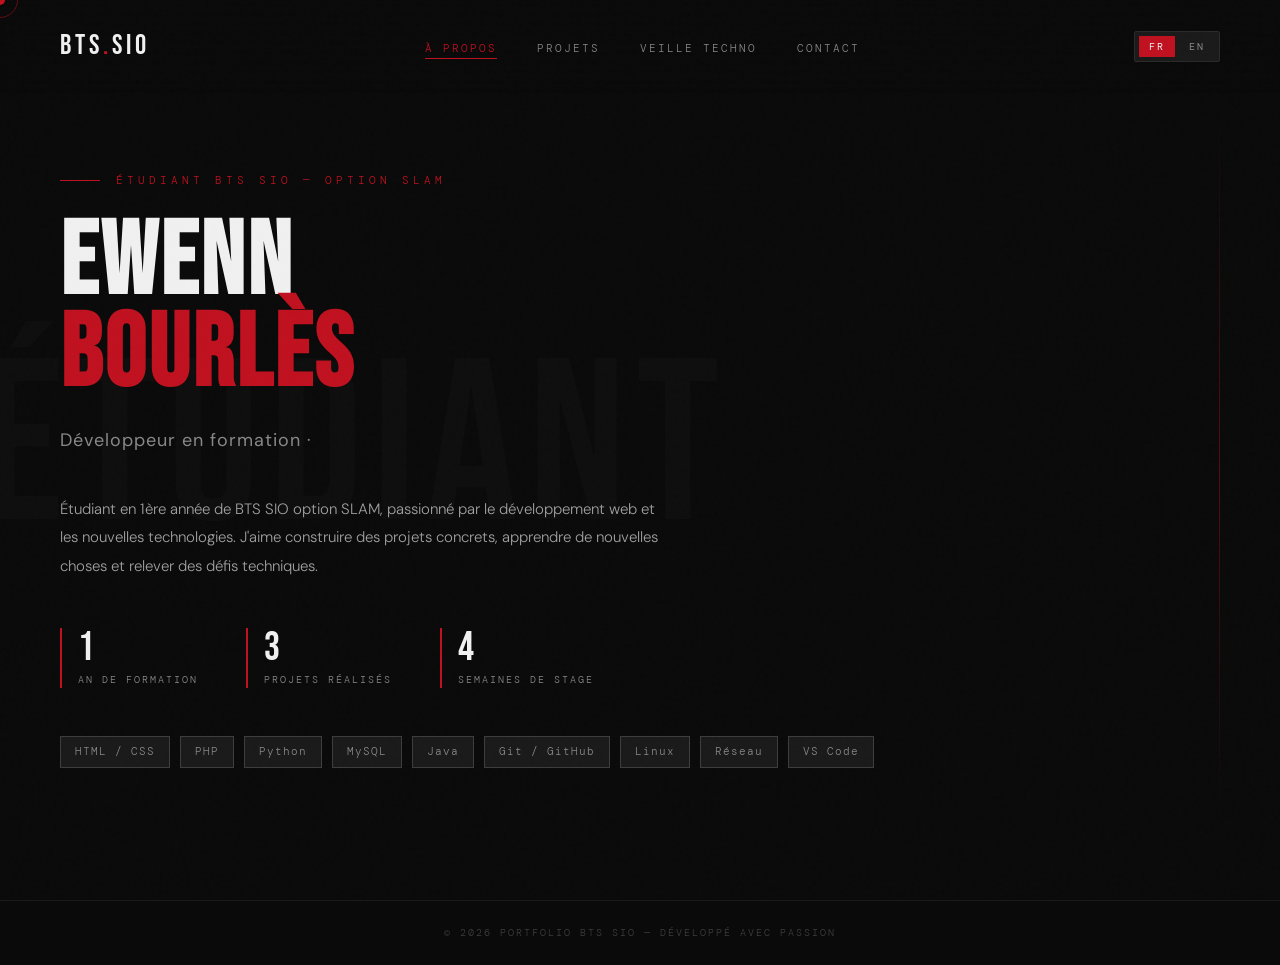
<file: index.html>
<!DOCTYPE html>
<html lang="fr">
<head>
  <meta charset="UTF-8">
  <meta name="viewport" content="width=device-width, initial-scale=1.0">
  <title>Portfolio — À propos</title>
  <link rel="preconnect" href="https://fonts.googleapis.com">
  <link href="https://fonts.googleapis.com/css2?family=Bebas+Neue&family=DM+Sans:wght@300;400;500&family=DM+Mono:wght@400;500&display=swap" rel="stylesheet">
  <link rel="stylesheet" href="css/global.css">
  <link rel="stylesheet" href="css/about.css">
</head>
<body>

<div class="cursor" id="cursor"></div>
<div class="cursor-ring" id="cursorRing"></div>

<nav>
  <a href="index.html" class="nav-logo">BTS<span>.</span>SIO</a>
  <ul class="nav-links">
    <li><a href="index.html"    data-fr="À PROPOS"     data-en="ABOUT">À PROPOS</a></li>
    <li><a href="projects.html" data-fr="PROJETS"      data-en="PROJECTS">PROJETS</a></li>
    <li><a href="veille.html"   data-fr="VEILLE TECHNO" data-en="TECH WATCH">VEILLE TECHNO</a></li>
    <li><a href="contact.html"  data-fr="CONTACT"      data-en="CONTACT">CONTACT</a></li>
  </ul>
  <div class="lang-toggle">
    <button class="lang-btn active" data-lang="fr" onclick="setLang('fr')">FR</button>
    <button class="lang-btn"        data-lang="en" onclick="setLang('en')">EN</button>
  </div>
</nav>

<main class="about-wrapper">
  <div class="hero-bg-text" id="heroBgText">ÉTUDIANT</div>

  <div class="about-content animate-in">
    <div class="about-tag" data-fr="Étudiant BTS SIO — Option SLAM" data-en="BTS SIO Student — SLAM Track">
      Étudiant BTS SIO — Option SLAM
    </div>

    <h1 class="about-name">
      EWENN<br><span class="highlight">BOURLÈS</span>
    </h1>

    <div class="about-title"
         data-fr="Développeur en formation ·"
         data-en="Developer in training ·">
      Développeur en formation ·
    </div>

    <p class="about-bio"
       data-fr="Étudiant en 1ère année de BTS SIO option SLAM, passionné par le développement web et les nouvelles technologies. J'aime construire des projets concrets, apprendre de nouvelles choses et relever des défis techniques."
       data-en="First-year BTS SIO student (SLAM track), passionate about web development and new technologies. I enjoy building real-world projects, learning new things and tackling technical challenges.">
      Étudiant en 1ère année de BTS SIO option SLAM, passionné par le développement web et les nouvelles technologies. J'aime construire des projets concrets, apprendre de nouvelles choses et relever des défis techniques.
    </p>

    <div class="about-stats">
      <div class="stat">
        <div class="stat-number">1</div>
        <div class="stat-label" data-fr="An de formation" data-en="Year of training">An de formation</div>
      </div>
      <div class="stat">
        <div class="stat-number">3</div>
        <div class="stat-label" data-fr="Projets réalisés" data-en="Projects completed">Projets réalisés</div>
      </div>
      <div class="stat">
        <div class="stat-number">4</div>
        <div class="stat-label" data-fr="Semaines de stage" data-en="Weeks of internship">Semaines de stage</div>
      </div>
    </div>

    <div class="skills-list">
      <span class="skill-tag">HTML / CSS</span>
      <span class="skill-tag">PHP</span>
      <span class="skill-tag">Python</span>
      <span class="skill-tag">MySQL</span>
      <span class="skill-tag">Java</span>
      <span class="skill-tag">Git / GitHub</span>
      <span class="skill-tag">Linux</span>
      <span class="skill-tag">Réseau</span>
      <span class="skill-tag">VS Code</span>
    </div>
  </div>

  <div class="accent-line"></div>
</main>

<footer class="footer">
  <span data-fr="© 2026 Portfolio BTS SIO — Développé avec passion"
        data-en="© 2026 BTS SIO Portfolio — Built with passion">
    © 2026 Portfolio BTS SIO — Développé avec passion
  </span>
</footer>

<script src="js/main.js"></script>
</body>
</html>
</file>
<file: css/global.css>
/* ============================================================
   GLOBAL.CSS — Variables, reset, nav, footer, curseur, animations
   ============================================================ */

:root {
  --black: #0a0a0a;
  --dark: #111111;
  --dark2: #1a1a1a;
  --gray: #2a2a2a;
  --gray2: #3d3d3d;
  --gray-text: #888888;
  --light: #d4d4d4;
  --white: #f0f0f0;
  --red: #c0111f;
  --red-dark: #8b0d17;
  --red-light: #e01424;
  --accent: #c0111f;
}

/* ---- Reset ---- */
*, *::before, *::after { box-sizing: border-box; margin: 0; padding: 0; }
html { scroll-behavior: smooth; }
body {
  background: var(--black);
  color: var(--light);
  font-family: 'DM Sans', sans-serif;
  font-weight: 300;
  line-height: 1.6;
  overflow-x: hidden;
  cursor: none;
}

/* ---- Curseur personnalisé ---- */
.cursor {
  width: 10px; height: 10px;
  background: var(--red);
  border-radius: 50%;
  position: fixed;
  pointer-events: none;
  z-index: 9999;
  transform: translate(-50%, -50%);
  transition: transform 0.1s ease;
}
.cursor-ring {
  width: 36px; height: 36px;
  border: 1px solid rgba(192,17,31,0.5);
  border-radius: 50%;
  position: fixed;
  pointer-events: none;
  z-index: 9998;
  transform: translate(-50%, -50%);
  transition: all 0.2s ease;
}
.cursor.hover  { transform: translate(-50%, -50%) scale(2); background: var(--red-light); }
.cursor-ring.hover { transform: translate(-50%, -50%) scale(1.5); border-color: var(--red); }

/* ---- Texture bruit ---- */
body::before {
  content: '';
  position: fixed;
  inset: 0;
  background-image: url("data:image/svg+xml,%3Csvg viewBox='0 0 256 256' xmlns='http://www.w3.org/2000/svg'%3E%3Cfilter id='noise'%3E%3CfeTurbulence type='fractalNoise' baseFrequency='0.9' numOctaves='4' stitchTiles='stitch'/%3E%3C/filter%3E%3Crect width='100%25' height='100%25' filter='url(%23noise)' opacity='0.04'/%3E%3C/svg%3E");
  pointer-events: none;
  z-index: 1000;
  opacity: 0.4;
}

/* ---- Navigation ---- */
nav {
  position: fixed;
  top: 0; left: 0; right: 0;
  z-index: 500;
  display: flex;
  align-items: center;
  justify-content: space-between;
  padding: 24px 60px;
  background: linear-gradient(to bottom, rgba(10,10,10,0.98), transparent);
  backdrop-filter: blur(2px);
}

.nav-logo {
  font-family: 'Bebas Neue', sans-serif;
  font-size: 28px;
  letter-spacing: 4px;
  color: var(--white);
  text-decoration: none;
}
.nav-logo span { color: var(--red); }

.nav-links {
  display: flex;
  gap: 40px;
  list-style: none;
  align-items: center;
}
.nav-links a {
  font-family: 'DM Mono', monospace;
  font-size: 11px;
  letter-spacing: 2px;
  text-transform: uppercase;
  color: var(--gray-text);
  text-decoration: none;
  transition: color 0.3s;
  position: relative;
}
.nav-links a::after {
  content: '';
  position: absolute;
  bottom: -4px; left: 0;
  width: 0; height: 1px;
  background: var(--red);
  transition: width 0.3s;
}
.nav-links a:hover         { color: var(--white); }
.nav-links a:hover::after  { width: 100%; }
.nav-links a.active        { color: var(--red); }
.nav-links a.active::after { width: 100%; }

/* ---- Toggle langue ---- */
.lang-toggle {
  display: flex;
  gap: 4px;
  background: var(--dark2);
  border: 1px solid var(--gray);
  border-radius: 2px;
  padding: 4px;
}
.lang-btn {
  font-family: 'DM Mono', monospace;
  font-size: 10px;
  letter-spacing: 2px;
  color: var(--gray-text);
  background: none;
  border: none;
  cursor: none;
  padding: 4px 10px;
  transition: all 0.2s;
}
.lang-btn.active { background: var(--red); color: var(--white); }

/* ---- Layout de page ---- */
.page-wrapper {
  min-height: 100vh;
  padding: 120px 60px 80px;
}

/* ---- En-tête de section réutilisable ---- */
.section-header  { margin-bottom: 64px; }
.section-tag {
  font-family: 'DM Mono', monospace;
  font-size: 11px;
  letter-spacing: 4px;
  color: var(--red);
  text-transform: uppercase;
  margin-bottom: 16px;
  display: flex;
  align-items: center;
  gap: 12px;
}
.section-tag::before { content: ''; display: block; width: 30px; height: 1px; background: var(--red); }
.section-title {
  font-family: 'Bebas Neue', sans-serif;
  font-size: clamp(48px, 6vw, 80px);
  letter-spacing: 2px;
  color: var(--white);
  line-height: 1;
}

/* ---- Footer ---- */
.footer {
  text-align: center;
  padding: 24px;
  font-family: 'DM Mono', monospace;
  font-size: 10px;
  letter-spacing: 2px;
  color: var(--gray2);
  text-transform: uppercase;
  border-top: 1px solid var(--dark2);
}

/* ---- Scrollbar ---- */
::-webkit-scrollbar       { width: 4px; }
::-webkit-scrollbar-track { background: var(--black); }
::-webkit-scrollbar-thumb { background: var(--red-dark); }

/* ---- Animations ---- */
@keyframes fadeInUp {
  from { opacity: 0; transform: translateY(30px); }
  to   { opacity: 1; transform: translateY(0); }
}
@keyframes fadeIn {
  from { opacity: 0; }
  to   { opacity: 1; }
}

.animate-in { animation: fadeInUp 0.6s ease forwards; }
.animate-in-delay-1 { animation: fadeInUp 0.5s ease 0.1s both; }
.animate-in-delay-2 { animation: fadeInUp 0.5s ease 0.2s both; }
.animate-in-delay-3 { animation: fadeInUp 0.5s ease 0.3s both; }
.animate-in-delay-4 { animation: fadeInUp 0.5s ease 0.4s both; }
.animate-in-delay-5 { animation: fadeInUp 0.5s ease 0.5s both; }

/* ---- Responsive ---- */
@media (max-width: 900px) {
  nav { padding: 20px 24px; }
  .page-wrapper { padding: 100px 24px 60px; }
  .nav-links { gap: 20px; }
}
</file>
<file: css/about.css>
/* ============================================================
   ABOUT.CSS — Page À propos / Hero
   ============================================================ */

.about-wrapper {
  min-height: 100vh;
  padding: 120px 60px 80px;
  display: flex;
  flex-direction: column;
  justify-content: center;
  position: relative;
  overflow: hidden;
}

.hero-bg-text {
  position: absolute;
  top: 50%;
  left: -20px;
  transform: translateY(-50%);
  font-family: 'Bebas Neue', sans-serif;
  font-size: clamp(120px, 18vw, 260px);
  color: rgba(255,255,255,0.02);
  pointer-events: none;
  line-height: 1;
  white-space: nowrap;
  letter-spacing: 10px;
}

.about-content {
  position: relative;
  z-index: 2;
  max-width: 900px;
}

.about-tag {
  font-family: 'DM Mono', monospace;
  font-size: 11px;
  letter-spacing: 4px;
  color: var(--red);
  text-transform: uppercase;
  margin-bottom: 28px;
  display: flex;
  align-items: center;
  gap: 16px;
}
.about-tag::before {
  content: '';
  display: block;
  width: 40px;
  height: 1px;
  background: var(--red);
}

.about-name {
  font-family: 'Bebas Neue', sans-serif;
  font-size: clamp(60px, 8vw, 110px);
  line-height: 0.9;
  letter-spacing: 3px;
  color: var(--white);
  margin-bottom: 24px;
}
.about-name .highlight { color: var(--red); }

.about-title {
  font-family: 'DM Sans', sans-serif;
  font-size: 18px;
  font-weight: 400;
  color: var(--gray-text);
  margin-bottom: 40px;
  letter-spacing: 1px;
}

.about-bio {
  font-size: 15px;
  line-height: 1.9;
  color: var(--light);
  opacity: 0.75;
  max-width: 600px;
  margin-bottom: 48px;
}

.about-stats {
  display: flex;
  gap: 48px;
  margin-bottom: 48px;
  flex-wrap: wrap;
}
.stat {
  border-left: 2px solid var(--red);
  padding-left: 16px;
}
.stat-number {
  font-family: 'Bebas Neue', sans-serif;
  font-size: 40px;
  color: var(--white);
  line-height: 1;
}
.stat-label {
  font-family: 'DM Mono', monospace;
  font-size: 10px;
  letter-spacing: 2px;
  color: var(--gray-text);
  text-transform: uppercase;
  margin-top: 4px;
}

.skills-list {
  display: flex;
  flex-wrap: wrap;
  gap: 10px;
}
.skill-tag {
  font-family: 'DM Mono', monospace;
  font-size: 11px;
  letter-spacing: 1px;
  padding: 6px 14px;
  border: 1px solid var(--gray2);
  color: var(--gray-text);
  background: var(--dark2);
  transition: all 0.2s;
}
.skill-tag:hover { border-color: var(--red); color: var(--white); }

.accent-line {
  position: absolute;
  right: 60px;
  top: 120px;
  bottom: 80px;
  width: 1px;
  background: linear-gradient(to bottom, transparent, var(--red), transparent);
  opacity: 0.4;
}

/* ---- Responsive ---- */
@media (max-width: 900px) {
  .about-wrapper  { padding: 100px 24px 60px; }
  .about-stats    { gap: 28px; }
  .accent-line    { display: none; }
}
</file>
